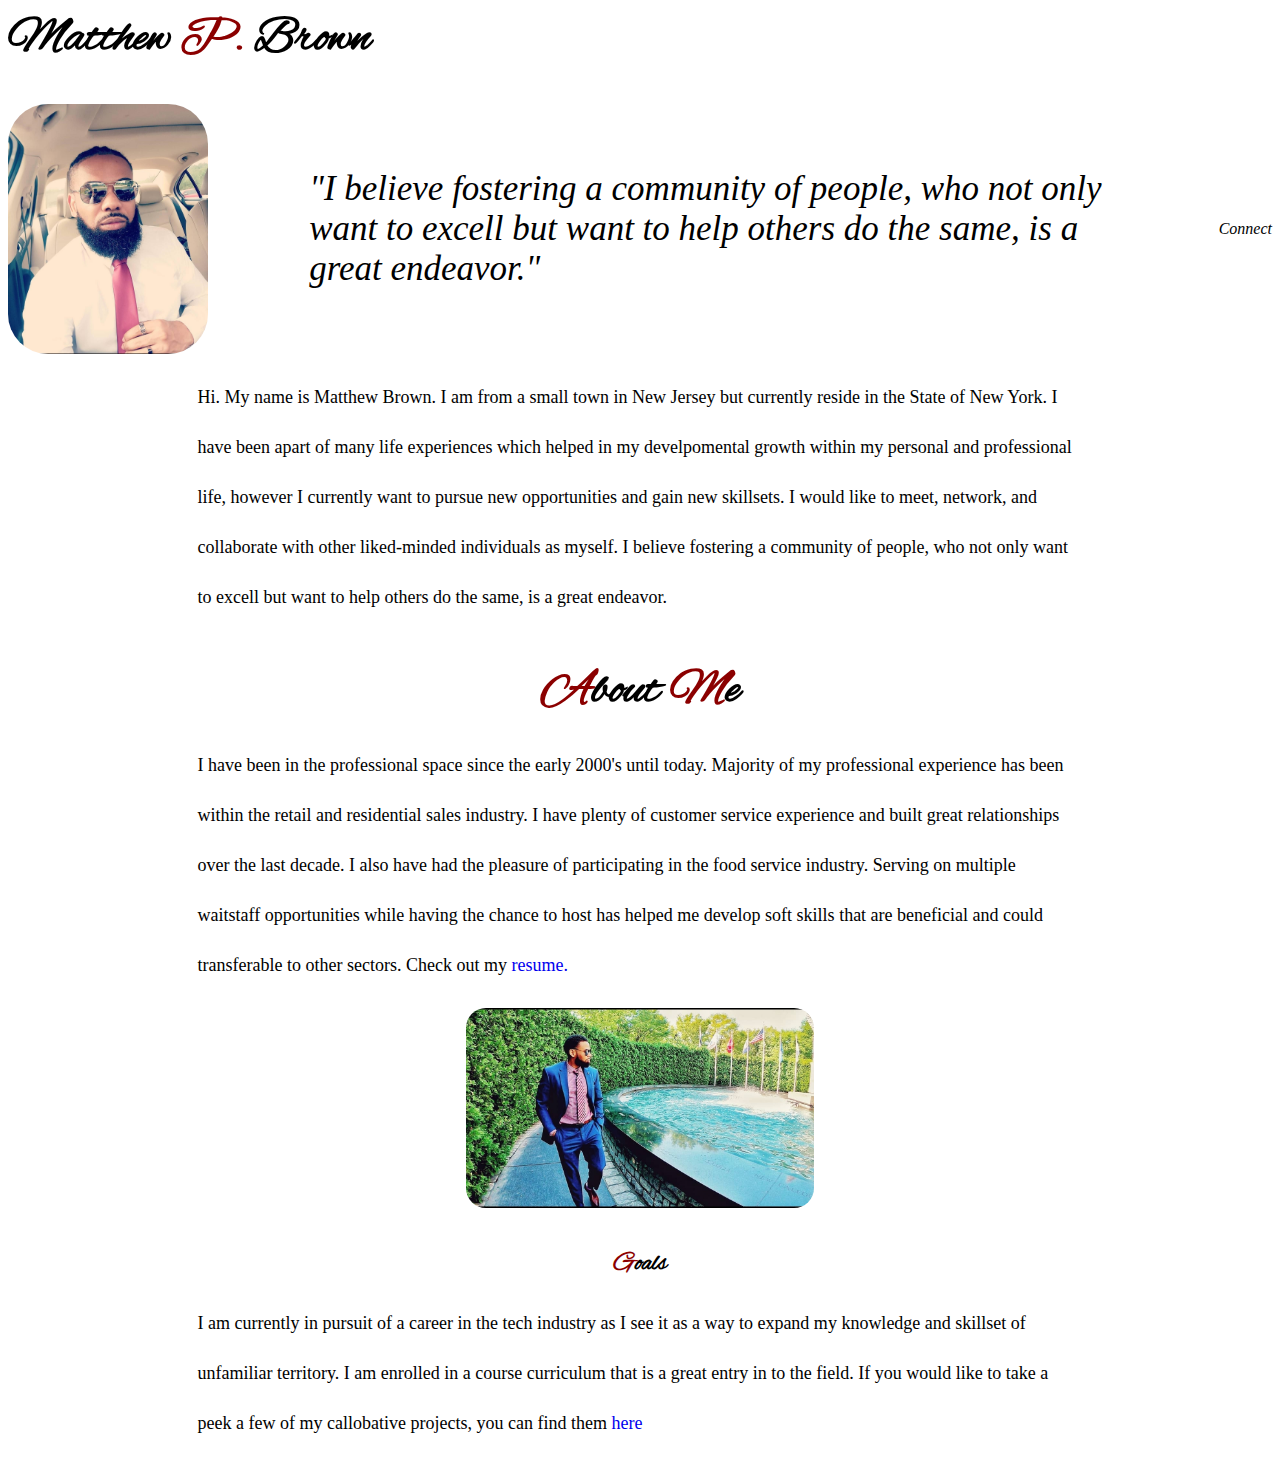
<file: index.html>
<html lang="en">
<head>
  <meta charset="UTF-8">
  <meta name="viewport" content="width=device-width, initial-scale=1.0">
  <title>Personal Portfolio Project</title>
  <link rel="stylesheet" href="style.css">

  <link rel="stylesheet" href="https://cdnjs.cloudflare.com/ajax/libs/font-awesome/6.4.2/css/all.min.css" integrity="sha512-z3gLpd7yknf1YoNbCzqRKc4qyor8gaKU1qmn+CShxbuBusANI9QpRohGBreCFkKxLhei6S9CQXFEbbKuqLg0DA==" crossorigin="anonymous" referrerpolicy="no-referrer"/>
  <link rel="preconnect" href="https://fonts.googleapis.com">
<link rel="preconnect" href="https://fonts.gstatic.com" crossorigin>
<link href="https://fonts.googleapis.com/css2?family=Alex+Brush&display=swap" rel="stylesheet">
 
</head>
<body>
<h1>Matthew <span>P.</span> Brown</h1>

<div class="heading">

<div>
<img class="pic1" src="images/instagram1.jpg" alt="This is a profile picture of the author"></div>

<div>
<p class="para1">"I believe fostering a community of people, who not only want to excell but want to help others do the same, is a great endeavor."</p></div>

<div class="social-links">
<p class="connect">Connect</p>

  <a href="https://github.com/Briscoe05" class="fa-brands fa-square-github" style="color: #1f2551;" target="blank"></a>

  <a href="https://www.facebook.com/matthew.brown.7568596?mibextid=ZbWKwL" class="fa-brands fa-square-facebook" target="blank"></a>

  <a href="https://www.linkedin.com/in/matthew-brown-32406a287/"class="fa-brands fa-linkedin" target="blank"></a>

  <a href="https://twitter.com/1manwanderer" class="fa-brands fa-square-x-twitter" target="blank"></a></div>
</div>

<div>
<p class="para2">Hi. My name is Matthew Brown. I am from a small town in New Jersey but currently reside in the State of New York. I have been apart of many life experiences which helped in my develpomental growth within my personal and professional life, however I currently want to pursue new opportunities and gain new skillsets. I would like to meet, network, and collaborate with other liked-minded individuals as myself. I believe fostering a community of people, who not only want to excell but want to help others do the same, is a great endeavor.</p>
<br>
</div>

<h2><span>A</span>bout <span>M</span>e</h2>

<div class="heading2">
<p class="para3">I have been in the professional space since the early 2000's until today. Majority of my professional experience has been within the retail and residential sales industry. I have plenty of customer service experience and built great relationships over the last decade. I also have had the pleasure of participating in the food service industry. Serving on multiple waitstaff opportunities while having the chance to host has helped me develop soft skills that are beneficial and could transferable to other sectors. Check out my 
<a href="http://127.0.0.1:5500/resume.html" target="blank">resume.</a></p>

<img  class="pic2"src="images/instagram3.jpg">
</div>

<h3><span>G</span>oals</h3>

<div> 
<p class="para4">I am currently in pursuit of a career in the tech industry as I see it as a way to expand my knowledge and skillset of unfamiliar territory. I am enrolled in a course curriculum that is a great entry in to the field. If you would like to take a peek a few of my callobative projects, you can find them <a href="https://github.com/Whytewidow/Gold-Team-Business#gold-team-business" target="blank">here</a></p>
</div>
</div>
 
</body>
</html>
</file>
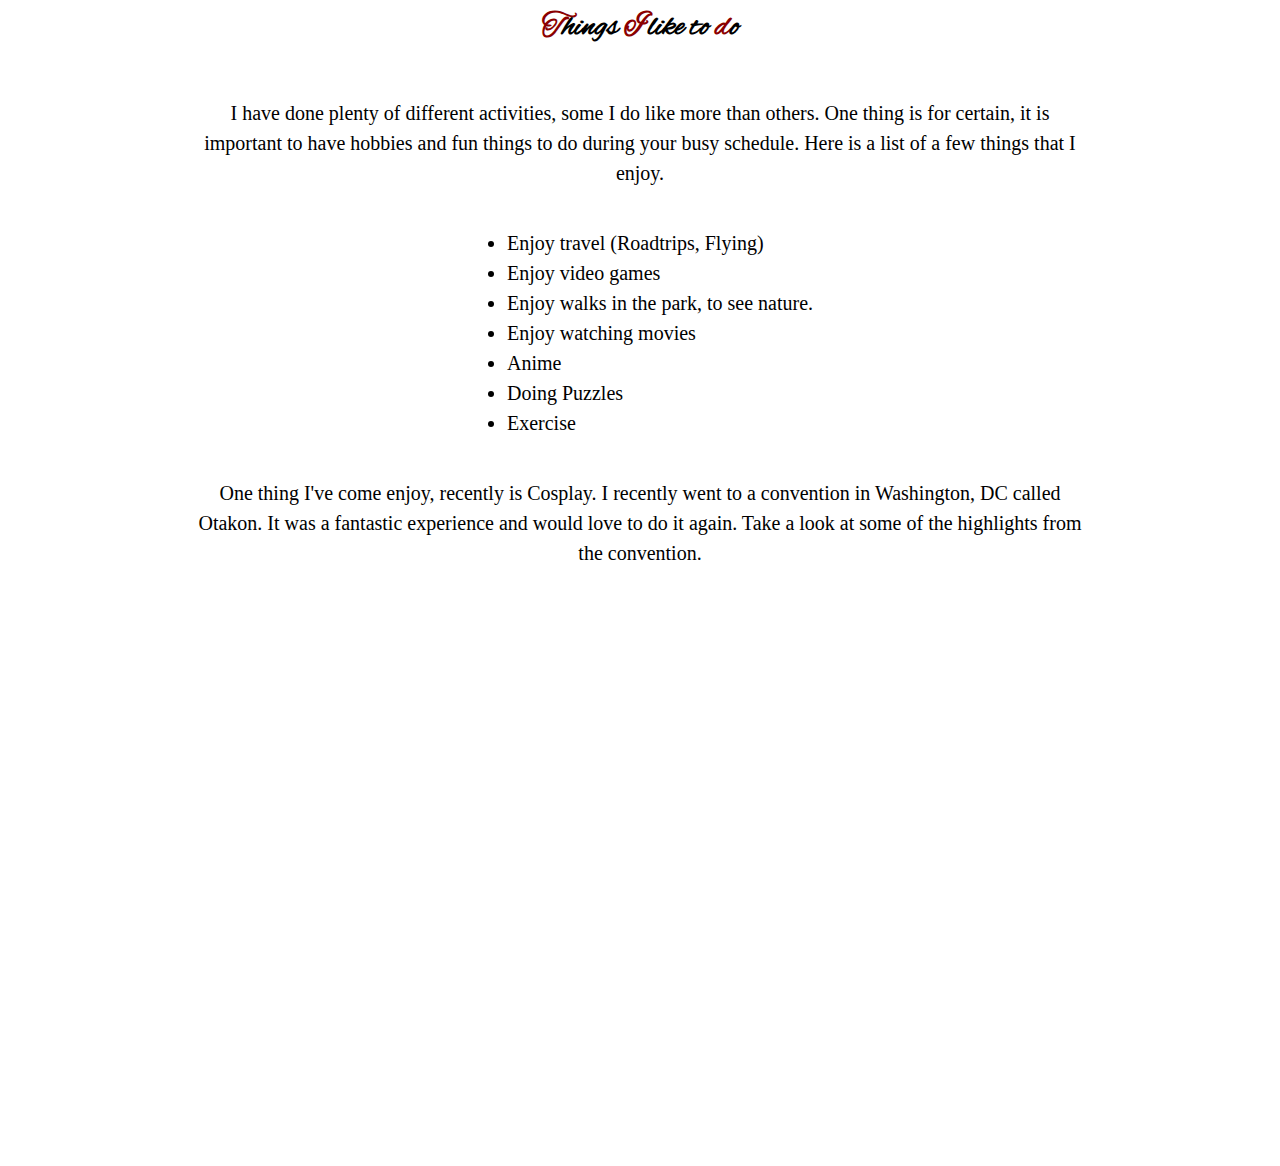
<file: hobbies.html>
<html lang="en">
<head>
  <meta charset="UTF-8">
  <meta name="viewport" content="width=device-width, initial-scale=1.0">
  <title>Hobbies Page</title>
  <link rel="stylesheet" href="hobbies.css">
  <link rel="preconnect" href="https://fonts.googleapis.com">
  <link rel="preconnect" href="https://fonts.gstatic.com" crossorigin>
  <link href="https://fonts.googleapis.com/css2?family=Alex+Brush&display=swap" rel="stylesheet">
</head>
<body>
  <h1><span>T</span>hings <span>I</span> like to <span>d</span>o</h1>
  <div class="para1">
  <p>I have done plenty of different activities, some I do like more than others. One thing is for certain, it is important to have hobbies and fun things to do during your busy schedule. Here is a list of a few things that I enjoy.</p>

  <ul id="list">
    <li>Enjoy travel (Roadtrips, Flying)</li>
    <li>Enjoy video games</li>
    <li>Enjoy walks in the park, to see nature.</li>
    <li>Enjoy watching movies</li>
    <li>Anime</li>
    <li>Doing Puzzles</li>
    <li>Exercise</li>
  </ul>

  <p>One thing I've come enjoy, recently is Cosplay. I recently went to a convention in Washington, DC called Otakon. It was a fantastic experience and would love to do it again. Take a look at some of the highlights from the convention.</p>
</div>

  <iframe src="https://www.youtube.com/embed/9MzepV9zJcY" title="YouTube video player" frameborder="0" allow="accelerometer; autoplay; clipboard-write; encrypted-media; gyroscope; picture-in-picture; web-share" allowfullscreen></iframe>
</body>
</html>
</file>
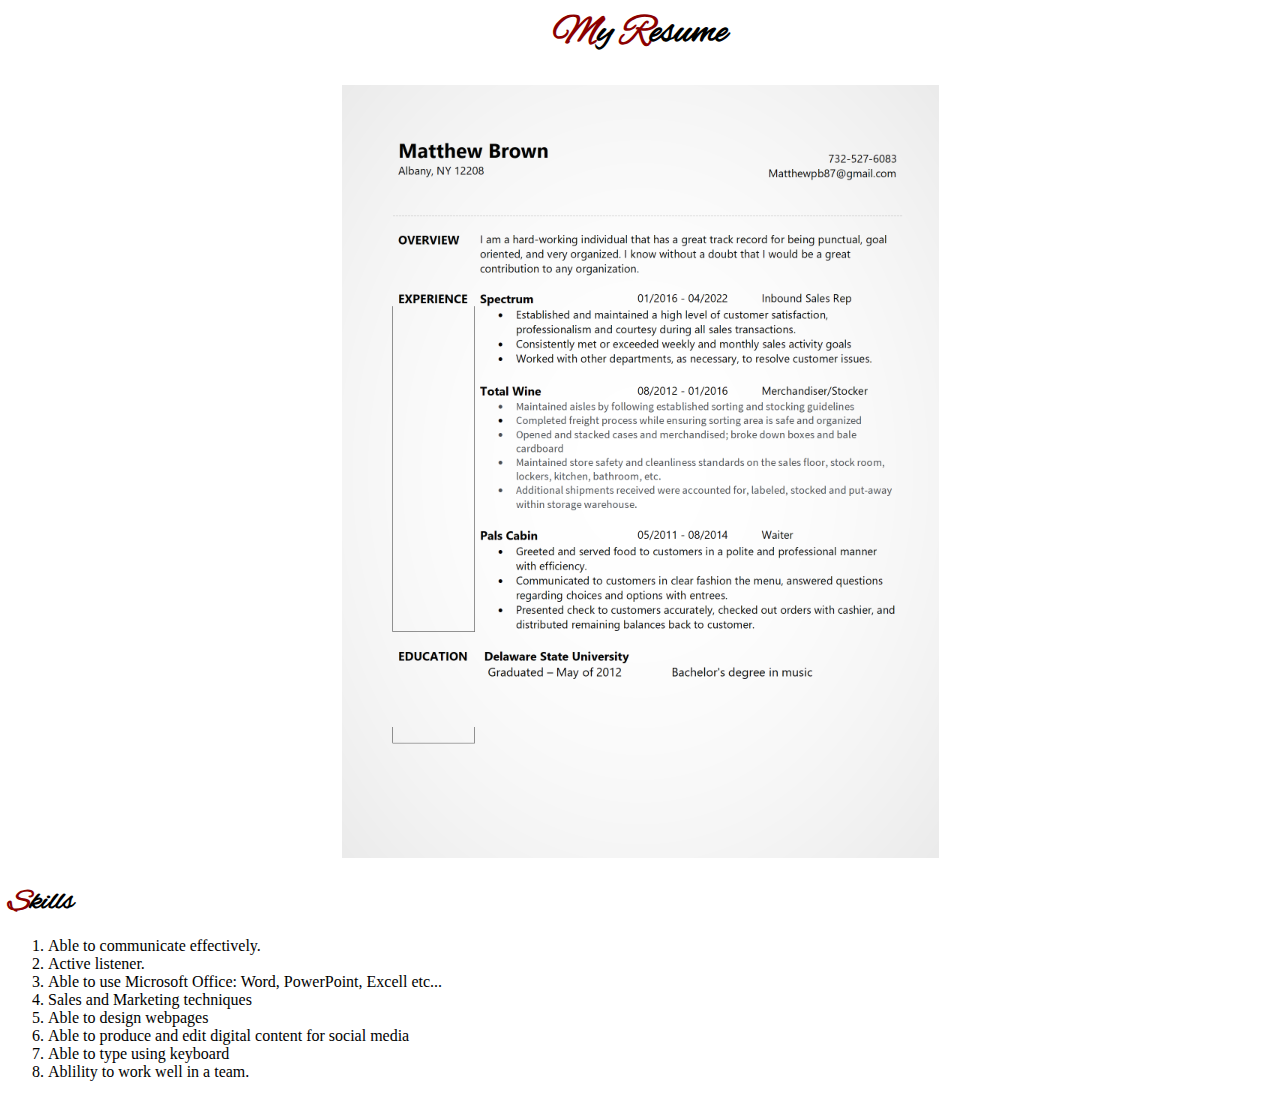
<file: resume.html>
<html lang="en">
<head>
  <meta charset="UTF-8">
  <meta name="viewport" content="width=device-width, initial-scale=1.0">
  <title>Personal Project page 2</title>
  <link rel="stylesheet" href="resume.css">
  <link rel="preconnect" href="https://fonts.googleapis.com">
  <link rel="preconnect" href="https://fonts.gstatic.com" crossorigin>
  <link href="https://fonts.googleapis.com/css2?family=Alex+Brush&display=swap" rel="stylesheet">
</head>
<body>

  <div>
  <h1><span>M</span>y <span>R</span>esume</h1>
 <div>
<img src="images/2023-08-05 (2).png" alt="Picture of resume. Details previous job history"> </div>

<h2><span>S</span>kills</h2>
<ol>
  <li>Able to communicate effectively.</li>
  <li>Active listener.</li>
  <li>Able to use Microsoft Office: Word, PowerPoint, Excell etc...</li>
  <li>Sales and Marketing techniques</li>
  <li>Able to design webpages</li>
  <li>Able to produce and edit digital content for social media</li>
  <li>Able to type using keyboard</li>
  <li>Ablility to work well in a team.</li>

</ol>
</div>
  
</body>
</html>
</file>
<file: style.css>
body {
  background-image: url('https://www.solidbackgrounds.com/images/2560x1600/2560x1600-tan-solid-color-background.jpg');
  background-size: cover;
  background-repeat: no-repeat;
}
h1 {
  font-family: 'Alex Brush';
  font-size: 50px;
  color: black;
}
span {
  color: darkred;
}
div {
  display: flex;
  flex-direction: row;
  flex-wrap: wrap;
  justify-content: space-around;
  justify-content: center;
}
.heading {
  display:flex;
  flex-direction: row;
  flex-wrap:nowrap;
  justify-content: space-between;
  justify-content: center;
  align-items:center;
}
.fa-square-github {
  text-decoration: none;
  font-size: 250%;
}
.fa-square-facebook {
  color: rgb(0, 89, 255);
  text-decoration: none;
  font-size: 250%;
}
.fa-linkedin {
  color: rgb(10, 102, 194);
  text-decoration: none;
  font-size: 250%;
}
.fa-square-x-twitter {
  color: black;
  text-decoration: none;
  font-size: 250%;
}
.pic1 {
  height: 250px; 
  border-radius: 40px;
}
 .para1 {
  font-size: 35px;
  width: 80%;
  font-style: italic;
}
.connect {
  text-align: center;
}
p {
  font-style: italic;
}
.social-links {
  display: flex;
  flex-direction: column;
  align-items: center;
}
h2 {
  text-align:center;
  font-family: 'Alex Brush';
  font-size:50px;
  color: black;
  margin-bottom: 0px;
  margin-top: 20px;
}
.para2 {
  font-size: 18px;
  line-height: 50px;
  font-style:normal;
  width: 70%;
}
.heading2 {
  display:flex;
  flex-direction: column;
  align-items: center;
  justify-content: space-around;
}
.para3{
  font-size: 18px;
  line-height: 50px;
  font-style: normal;
  width: 70%;
}
.pic2 {
  height: 200px;
  border-radius: 20px; 
}
h3 {
  text-align: center;
  margin-top: 40px;
  font-family: 'Alex Brush';
  font-size:25px;
  color: black;
  margin-bottom: 0px;
}
.para4 {
  font-size: 18px;
  line-height: 50px;
  font-style: normal;
  width: 70%;
}
a {
  text-decoration: none;
}
</file>
<file: hobbies.css>
body {
  background-image: url('https://www.solidbackgrounds.com/images/2560x1600/2560x1600-tan-solid-color-background.jpg');
  background-size: cover;
  background-repeat: no-repeat;
}
h1 {
  font-family: 'Alex Brush';
  text-align: center;
}
span {
  color: darkred;
}
.para1 {
  display: flex;
  flex-direction: column;
  flex-wrap:wrap;
  justify-content: center;
  align-items: center;
  line-height: 30px;
}
#list {
  font-size: 20px;
}
p {
  font-size: 20px;
  text-align: center; 
  width: 70%;
}
div {
  display:flex;
  flex-direction: row;
  flex-wrap:wrap;
  justify-content: center;
  margin-top: 30px;
}
iframe {
  display: block;
  margin-left: auto;
  margin-right: auto;
  width: 55%;
  height:60%;
  margin-top: 40px;
}
</file>
<file: resume.css>
body {
  background-image: url('https://www.solidbackgrounds.com/images/2560x1600/2560x1600-tan-solid-color-background.jpg');
  background-size: cover;
  background-repeat: no-repeat;
}
span {
  color:darkred;
}
h1 {
  font-family: 'Alex Brush';
  text-align: center;
  font-size: 40px;
}
img {
  display: block;
  margin-left: auto;
  margin-right: auto;
  height: auto;
  width: auto; 
}
h2 {
  font-family: 'Alex Brush';
  font-size: 30px;
  margin-bottom: 0px;
}
</file>
